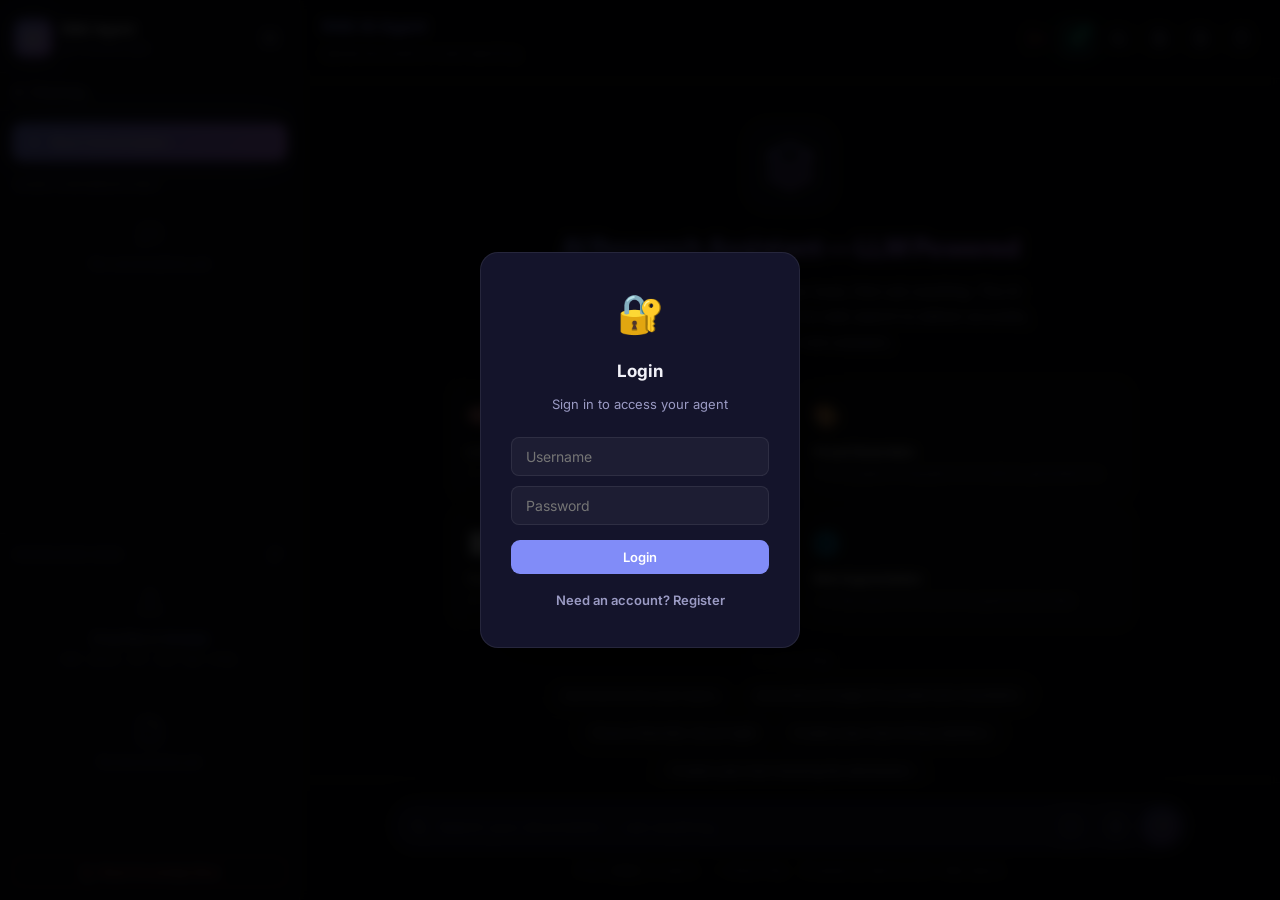
<file: frontend/index.html>
<!DOCTYPE html>
<html lang="en">

<head>
  <meta charset="UTF-8" />
  <meta name="viewport" content="width=device-width, initial-scale=1.0, maximum-scale=1.0, user-scalable=no" />
  <title>RAG AI Agent — Intelligent Document Q&A</title>
  <meta name="google-site-verification" content="cD8STXQ11xFkAw_o3fAVNS91DM0KNdyApPcJ_hYRT2w" />
  <meta name="description" content="Upload documents and get AI-powered answers with source citations." />
  <link rel="preconnect" href="https://fonts.googleapis.com" />
  <link rel="preconnect" href="https://fonts.gstatic.com" crossorigin />
  <link
    href="https://fonts.googleapis.com/css2?family=Inter:wght@300;400;500;600;700;800&family=JetBrains+Mono:wght@400;500&display=swap"
    rel="stylesheet" />
  <link rel="stylesheet" href="index.css?v=3" />
</head>

<body>

  <!-- ══════════════════════════════════ SIDEBAR ══════════════════════════════════ -->
  <aside class="sidebar" id="sidebar">
    <div class="sidebar-header">
      <div class="logo">
        <div class="logo-icon">
          <svg width="22" height="22" viewBox="0 0 24 24" fill="none">
            <path d="M12 2L2 7l10 5 10-5-10-5zM2 17l10 5 10-5M2 12l10 5 10-5" stroke="currentColor" stroke-width="2"
              stroke-linecap="round" stroke-linejoin="round" />
          </svg>
        </div>
        <div class="logo-text">
          <span class="logo-name">RAG Agent</span>
          <span class="logo-tagline">AI-Powered Q&A</span>
        </div>
      </div>
      <button class="sidebar-toggle" id="sidebarToggle" title="Toggle Sidebar">
        <svg width="18" height="18" viewBox="0 0 24 24" fill="none" stroke="currentColor" stroke-width="2">
          <path d="M3 12h18M3 6h18M3 18h18" />
        </svg>
      </button>
    </div>

    <!-- Status -->
    <div class="status-bar" id="statusBar">
      <div class="status-dot" id="statusDot"></div>
      <span class="status-text" id="statusText">Checking...</span>
      <span class="status-docs" id="statusDocs" hidden></span>
    </div>

    <!-- New Chat -->
    <button class="new-chat-btn" id="newChatBtn">
      <svg width="16" height="16" viewBox="0 0 24 24" fill="none" stroke="currentColor" stroke-width="2.5">
        <line x1="12" y1="5" x2="12" y2="19" />
        <line x1="5" y1="12" x2="19" y2="12" />
      </svg>
      New Conversation
    </button>

    <!-- Chat History -->
    <div class="sidebar-section" id="chatHistorySection">
      <div class="section-header">
        <span class="section-title">Saved Conversations</span>
      </div>
      <div class="chat-list" id="chatList">
        <div class="chat-empty" id="chatEmpty">
          <svg width="24" height="24" viewBox="0 0 24 24" fill="none" stroke="currentColor" stroke-width="1.5">
            <path d="M21 15a2 2 0 0 1-2 2H7l-4 4V5a2 2 0 0 1 2-2h14a2 2 0 0 1 2 2z" />
          </svg>
          <p>No conversations yet</p>
        </div>
      </div>
    </div>

    <!-- Knowledge Base -->
    <div class="sidebar-section">
      <div class="section-header">
        <span class="section-title">Knowledge Base</span>
        <button class="section-action" id="refreshDocsBtn" title="Refresh">
          <svg width="13" height="13" viewBox="0 0 24 24" fill="none" stroke="currentColor" stroke-width="2.5">
            <path d="M23 4v6h-6" />
            <path d="M20.49 15a9 9 0 1 1-2.12-9.36L23 10" />
          </svg>
        </button>
      </div>

      <!-- Upload Zone -->
      <div class="upload-zone" id="uploadZone">
        <input type="file" id="fileInput" multiple accept=".pdf,.docx,.doc,.txt,.md,.csv,.html,.htm" hidden />
        <div class="upload-icon">
          <svg width="26" height="26" viewBox="0 0 24 24" fill="none" stroke="currentColor" stroke-width="1.5">
            <path d="M21 15v4a2 2 0 0 1-2 2H5a2 2 0 0 1-2-2v-4" />
            <polyline points="17 8 12 3 7 8" />
            <line x1="12" y1="3" x2="12" y2="15" />
          </svg>
        </div>
        <p class="upload-text">Drop files or <span class="upload-link">browse</span></p>
        <p class="upload-hint">PDF · DOCX · TXT · CSV · MD · HTML</p>
      </div>

      <!-- Progress -->
      <div class="upload-progress" id="uploadProgress" hidden>
        <div class="progress-bar">
          <div class="progress-fill" id="progressFill"></div>
        </div>
        <span class="progress-label" id="progressLabel">Uploading...</span>
      </div>

      <!-- Doc List -->
      <div class="doc-list" id="docList">
        <div class="doc-empty" id="docEmpty">
          <svg width="28" height="28" viewBox="0 0 24 24" fill="none" stroke="currentColor" stroke-width="1.5">
            <path d="M14 2H6a2 2 0 0 0-2 2v16a2 2 0 0 0 2 2h12a2 2 0 0 0 2-2V8z" />
            <polyline points="14 2 14 8 20 8" />
          </svg>
          <p>No documents yet</p>
        </div>
      </div>

      <!-- Reset -->
      <button class="reset-btn" id="resetKbBtn">
        <svg width="13" height="13" viewBox="0 0 24 24" fill="none" stroke="currentColor" stroke-width="2">
          <polyline points="1 4 1 10 7 10" />
          <path d="M3.51 15a9 9 0 1 0 .49-3.55" />
        </svg>
        Reset Knowledge Base
      </button>
    </div>
  </aside>

  <!-- ══════════════════════════════════ MAIN ══════════════════════════════════ -->
  <main class="main" id="main">

    <!-- Top Header -->
    <header class="chat-header">
      <button class="mobile-menu-btn" id="mobileMenuBtn">
        <svg width="20" height="20" viewBox="0 0 24 24" fill="none" stroke="currentColor" stroke-width="2">
          <path d="M3 12h18M3 6h18M3 18h18" />
        </svg>
      </button>
      <div class="header-info">
        <h1 class="header-title" id="headerTitle">RAG AI Agent</h1>
        <span class="header-sub" id="headerSub">Upload documents to start searching</span>
      </div>
      <div class="header-actions">
        <button class="header-btn" id="logoutBtn" title="Logout" style="color: var(--red);">
          <svg width="17" height="17" viewBox="0 0 24 24" fill="none" stroke="currentColor" stroke-width="2">
            <path d="M9 21H5a2 2 0 0 1-2-2V5a2 2 0 0 1 2-2h4"></path>
            <polyline points="16 17 21 12 16 7"></polyline>
            <line x1="21" y1="12" x2="9" y2="12"></line>
          </svg>
        </button>
        <button class="header-btn web-search-toggle active" id="webSearchToggle"
          title="Web Search: ON — Click to toggle">
          <svg width="17" height="17" viewBox="0 0 24 24" fill="none" stroke="currentColor" stroke-width="2">
            <circle cx="12" cy="12" r="10" />
            <line x1="2" y1="12" x2="22" y2="12" />
            <path d="M12 2a15.3 15.3 0 0 1 4 10 15.3 15.3 0 0 1-4 10 15.3 15.3 0 0 1-4-10 15.3 15.3 0 0 1 4-10z" />
          </svg>
        </button>
        <button class="header-btn" id="topicSearchBtn" title="Keyword Search & Topic Navigation">
          <svg width="17" height="17" viewBox="0 0 24 24" fill="none" stroke="currentColor" stroke-width="2">
            <circle cx="11" cy="11" r="8" />
            <line x1="21" y1="21" x2="16.65" y2="16.65" />
            <line x1="8" y1="11" x2="14" y2="11" />
            <line x1="11" y1="8" x2="11" y2="14" />
          </svg>
        </button>
        <button class="header-btn" id="generateQuizBtn" title="Auto Generate Quiz">
          <svg width="17" height="17" viewBox="0 0 24 24" fill="none" stroke="currentColor" stroke-width="2">
            <path d="M14 2H6a2 2 0 0 0-2 2v16a2 2 0 0 0 2 2h12a2 2 0 0 0 2-2V8z"></path>
            <polyline points="14 2 14 8 20 8"></polyline>
            <line x1="16" y1="13" x2="8" y2="13"></line>
            <line x1="16" y1="17" x2="8" y2="17"></line>
            <polyline points="10 9 9 9 8 9"></polyline>
          </svg>
        </button>
        <button class="header-btn" id="generatePdfBtn" title="Generate PDF on Topic">
          <svg width="17" height="17" viewBox="0 0 24 24" fill="none" stroke="currentColor" stroke-width="2">
            <path d="M14 2H6a2 2 0 0 0-2 2v16a2 2 0 0 0 2 2h12a2 2 0 0 0 2-2V8z"></path>
            <polyline points="14 2 14 8 20 8"></polyline>
            <line x1="12" y1="18" x2="12" y2="12"></line>
            <polyline points="9 15 12 12 15 15"></polyline>
          </svg>
        </button>
        <button class="header-btn" id="clearChatBtn" title="Clear conversation">
          <svg width="17" height="17" viewBox="0 0 24 24" fill="none" stroke="currentColor" stroke-width="2">
            <polyline points="3 6 5 6 21 6" />
            <path d="M19 6v14a2 2 0 0 1-2 2H7a2 2 0 0 1-2-2V6m3 0V4a2 2 0 0 1 2-2h4a2 2 0 0 1 2 2v2" />
          </svg>
        </button>
        <button class="header-btn" id="headerMoreBtn" title="More Actions">
          <svg width="17" height="17" viewBox="0 0 24 24" fill="none" stroke="currentColor" stroke-width="2.5">
            <circle cx="12" cy="12" r="1.5" />
            <circle cx="12" cy="5" r="1.5" />
            <circle cx="12" cy="19" r="1.5" />
          </svg>
        </button>
        <div class="header-dropdown" id="headerDropdown" hidden>
          <button class="dropdown-item active" id="dropdownWebSearch" title="Toggle Web Search">
            <svg width="16" height="16" viewBox="0 0 24 24" fill="none" stroke="currentColor" stroke-width="2">
              <circle cx="12" cy="12" r="10" />
              <line x1="2" y1="12" x2="22" y2="12" />
              <path d="M12 2a15.3 15.3 0 0 1 4 10 15.3 15.3 0 0 1-4 10 15.3 15.3 0 0 1-4-10 15.3 15.3 0 0 1 4-10z" />
            </svg>
            <span>Web Search</span>
          </button>
          <button class="dropdown-item" id="dropdownQuiz" title="Generate Quiz">
            <svg width="16" height="16" viewBox="0 0 24 24" fill="none" stroke="currentColor" stroke-width="2">
              <path d="M14 2H6a2 2 0 0 0-2 2v16a2 2 0 0 0 2 2h12a2 2 0 0 0 2-2V8z"></path>
              <polyline points="14 2 14 8 20 8"></polyline>
              <line x1="16" y1="13" x2="8" y2="13"></line>
              <line x1="16" y1="17" x2="8" y2="17"></line>
              <polyline points="10 9 9 9 8 9"></polyline>
            </svg>
            <span>Generate Quiz</span>
          </button>
          <button class="dropdown-item" id="dropdownPdf" title="Generate PDF on Topic">
            <svg width="16" height="16" viewBox="0 0 24 24" fill="none" stroke="currentColor" stroke-width="2">
              <path d="M14 2H6a2 2 0 0 0-2 2v16a2 2 0 0 0 2-2V8z"></path>
              <polyline points="14 2 14 8 20 8"></polyline>
              <line x1="12" y1="18" x2="12" y2="12"></line>
              <polyline points="9 15 12 12 15 15"></polyline>
            </svg>
            <span>Generate PDF</span>
          </button>
          <button class="dropdown-item" id="dropdownClear" style="color: var(--red);" title="Clear conversation">
            <svg width="16" height="16" viewBox="0 0 24 24" fill="none" stroke="currentColor" stroke-width="2">
              <polyline points="3 6 5 6 21 6" />
              <path d="M19 6v14a2 2 0 0 1-2 2H7a2 2 0 0 1-2-2V6m3 0V4a2 2 0 0 1 2-2h4a2 2 0 0 1 2 2v2" />
            </svg>
            <span>Clear Chat</span>
          </button>
        </div>
      </div>
    </header>

    <!-- Messages / Welcome Area -->
    <div class="chat-area" id="chatArea">

      <!-- Welcome Screen (shown before first query) -->
      <div class="welcome-screen" id="welcomeScreen">
        <div class="welcome-icon">
          <svg width="52" height="52" viewBox="0 0 24 24" fill="none">
            <path d="M12 2L2 7l10 5 10-5-10-5z" stroke="url(#wg)" stroke-width="1.5" stroke-linecap="round"
              stroke-linejoin="round" />
            <path d="M2 17l10 5 10-5" stroke="url(#wg)" stroke-width="1.5" stroke-linecap="round"
              stroke-linejoin="round" />
            <path d="M2 12l10 5 10-5" stroke="url(#wg)" stroke-width="1.5" stroke-linecap="round"
              stroke-linejoin="round" />
            <defs>
              <linearGradient id="wg" x1="2" y1="2" x2="22" y2="22" gradientUnits="userSpaceOnUse">
                <stop stop-color="#818cf8" />
                <stop offset="1" stop-color="#c084fc" />
              </linearGradient>
            </defs>
          </svg>
        </div>
        <h2 class="welcome-title">AI Research Assistant — LLM Powered</h2>
        <p class="welcome-desc">Upload documents to your knowledge base, then ask anything. The AI combines your
          documents with real-time web search to deliver accurate, cited, and up-to-date answers.</p>

        <div class="welcome-cards">
          <div class="wcard">
            <div class="wcard-icon">🧠</div>
            <h3>LLM Intelligence</h3>
            <p>Powered by Gemini with smart multi-source reasoning</p>
          </div>
          <div class="wcard">
            <div class="wcard-icon">🎨</div>
            <h3>Visual Generation</h3>
            <p>Charts, graphs, infographics & timelines generated live</p>
          </div>
          <div class="wcard">
            <div class="wcard-icon">📄</div>
            <h3>Your Documents</h3>
            <p>PDF, DOCX, TXT, CSV — your private knowledge base</p>
          </div>
          <div class="wcard">
            <div class="wcard-icon">🌐</div>
            <h3>Web Augmentation</h3>
            <p>Live web search for current & supplementary data</p>
          </div>
        </div>

        <p class="suggestions-label">Try searching:</p>
        <div class="suggestion-chips" id="suggestionChips">
          <button class="chip">Summarize the main topics</button>
          <button class="chip">Generate an image of a sunset over mountains</button>
          <button class="chip">Draw a futuristic city at night</button>
          <button class="chip">Create a bar chart of key statistics</button>
          <button class="chip">Create a pie chart showing the distribution</button>
        </div>
      </div>

      <!-- Chat messages injected here -->
      <div class="messages" id="messages"></div>
    </div>

    <!-- ══════════ SEARCH BAR ══════════ -->
    <div class="search-area" id="searchArea">
      <div class="search-bar-wrap">
        <!-- Attached files preview area -->
        <div class="attached-files-preview" id="attachedFilesPreview" hidden></div>

        <div class="search-bar" id="searchBar">
          <span class="search-icon-left">
            <svg width="19" height="19" viewBox="0 0 24 24" fill="none" stroke="currentColor" stroke-width="2.2"
              stroke-linecap="round" stroke-linejoin="round">
              <circle cx="11" cy="11" r="8" />
              <line x1="21" y1="21" x2="16.65" y2="16.65" />
            </svg>
          </span>
          <input type="text" class="search-input" id="chatInput" placeholder="Search your documents — ask anything..."
            maxlength="4000" autocomplete="off" />
          <!-- Attach file button -->
          <button type="button" class="search-attach-btn" id="attachBtn" title="Attach files (PDF, images, docs)">
            <svg width="18" height="18" viewBox="0 0 24 24" fill="none" stroke="currentColor" stroke-width="2.5"
              stroke-linecap="round" stroke-linejoin="round">
              <line x1="12" y1="5" x2="12" y2="19"></line>
              <line x1="5" y1="12" x2="19" y2="12"></line>
            </svg>
          </button>
          <button type="button" class="search-submit" id="voiceBtn" title="Voice Search">
            <svg width="18" height="18" viewBox="0 0 24 24" fill="none" stroke="currentColor" stroke-width="2.2"
              stroke-linecap="round" stroke-linejoin="round">
              <path d="M12 2a3 3 0 0 0-3 3v7a3 3 0 0 0 6 0V5a3 3 0 0 0-3-3Z"></path>
              <path d="M19 10v2a7 7 0 0 1-14 0v-2"></path>
              <line x1="12" y1="19" x2="12" y2="22"></line>
            </svg>
          </button>
          <button class="search-submit" id="sendBtn" disabled title="Search">
            <svg width="18" height="18" viewBox="0 0 24 24" fill="none" stroke="currentColor" stroke-width="2.5"
              stroke-linecap="round" stroke-linejoin="round">
              <line x1="22" y1="2" x2="11" y2="13" />
              <polygon points="22 2 15 22 11 13 2 9 22 2" />
            </svg>
          </button>
        </div>
      </div>
      <!-- Hidden file input (must be outside the search-bar flex container to work reliably) -->
      <input type="file" id="chatFileInput" multiple
        accept=".pdf,.docx,.doc,.txt,.md,.csv,.html,.htm,.png,.jpg,.jpeg,.gif,.webp,.bmp,.svg"
        style="display:none;position:absolute;width:0;height:0;overflow:hidden" />
      <p class="search-hint">Press <kbd>Enter</kbd> to search &nbsp;·&nbsp; <svg width="12" height="12"
          viewBox="0 0 24 24" fill="none" stroke="currentColor" stroke-width="2.5"
          style="vertical-align:-1px;opacity:.5">
          <line x1="12" y1="5" x2="12" y2="19"></line>
          <line x1="5" y1="12" x2="19" y2="12"></line>
        </svg> Attach files &nbsp;·&nbsp; Powered by Gemini LLM + Web Search</p>
    </div>

  </main>

  <!-- Topic Search Panel -->
  <div class="topic-search-overlay" id="topicSearchOverlay" hidden>
    <div class="topic-search-panel" id="topicSearchPanel">
      <div class="topic-panel-header">
        <div class="topic-panel-title-row">
          <div class="topic-panel-icon">
            <svg width="20" height="20" viewBox="0 0 24 24" fill="none" stroke="currentColor" stroke-width="2">
              <circle cx="11" cy="11" r="8" />
              <line x1="21" y1="21" x2="16.65" y2="16.65" />
            </svg>
          </div>
          <div>
            <h2 class="topic-panel-title">Keyword Search</h2>
            <p class="topic-panel-subtitle">Find topics & sections across all documents</p>
          </div>
        </div>
        <button class="topic-panel-close" id="topicSearchClose" title="Close">
          <svg width="18" height="18" viewBox="0 0 24 24" fill="none" stroke="currentColor" stroke-width="2.5">
            <line x1="18" y1="6" x2="6" y2="18" />
            <line x1="6" y1="6" x2="18" y2="18" />
          </svg>
        </button>
      </div>
      <div class="topic-search-input-wrap">
        <svg class="topic-search-icon" width="16" height="16" viewBox="0 0 24 24" fill="none" stroke="currentColor"
          stroke-width="2.2">
          <circle cx="11" cy="11" r="8" />
          <line x1="21" y1="21" x2="16.65" y2="16.65" />
        </svg>
        <input type="text" class="topic-search-input" id="topicSearchInput"
          placeholder='Search keywords, e.g. "Encryption", "Machine Learning"...' autocomplete="off" />
        <button class="topic-search-go" id="topicSearchGo" title="Search">
          <svg width="16" height="16" viewBox="0 0 24 24" fill="none" stroke="currentColor" stroke-width="2.5">
            <polyline points="9 18 15 12 9 6" />
          </svg>
        </button>
      </div>
      <div class="topic-search-stats" id="topicSearchStats" hidden></div>
      <div class="topic-search-results" id="topicSearchResults">
        <div class="topic-empty-state" id="topicEmptyState">
          <div class="topic-empty-icon">🔍</div>
          <p class="topic-empty-title">Search your documents</p>
          <p class="topic-empty-desc">Enter a keyword to find all relevant sections, topics, and pages across your
            uploaded PDFs and documents.</p>
          <div class="topic-suggestion-chips">
            <button class="topic-chip" data-keyword="summary">Summary</button>
            <button class="topic-chip" data-keyword="introduction">Introduction</button>
            <button class="topic-chip" data-keyword="conclusion">Conclusion</button>
            <button class="topic-chip" data-keyword="methodology">Methodology</button>
            <button class="topic-chip" data-keyword="results">Results</button>
          </div>
        </div>
        <div class="topic-loading" id="topicLoading" hidden>
          <div class="topic-loading-spinner"></div>
          <p>Searching documents...</p>
        </div>
      </div>
    </div>
  </div>

  <!-- Toast container -->
  <div class="toast-container" id="toastContainer"></div>

  <!-- Confirm modal -->
  <div class="modal-overlay" id="confirmModal" hidden>
    <div class="modal">
      <div class="modal-icon">⚠️</div>
      <h3 class="modal-title" id="modalTitle">Confirm Action</h3>
      <p class="modal-body" id="modalBody">Are you sure?</p>
      <div class="modal-actions">
        <button class="modal-btn modal-cancel" id="modalCancel">Cancel</button>
        <button class="modal-btn modal-confirm" id="modalConfirm">Confirm</button>
      </div>
    </div>
  </div>

  <!-- Topic PDF Generation Modal -->
  <div class="modal-overlay" id="pdfTopicModal" hidden>
    <div class="modal">
      <div class="modal-icon">📄</div>
      <h3 class="modal-title">Generate PDF Report</h3>
      <p class="modal-body" style="font-size: 13px; color: var(--t2); line-height: 1.6; margin-bottom: 12px;">Enter the
        topic you want to generate a detailed, structured PDF report for. The report will be automatically added to your
        Knowledge Base.</p>
      <div class="modal-input-wrap" style="margin: 15px 0; width: 100%;">
        <input type="text" id="pdfTopicInput" placeholder="e.g., Quantum Computing, Neural Networks, Photosynthesis..."
          style="width: 100%; padding: 10px 14px; border-radius: 8px; border: 1px solid var(--border); background: var(--bg-card); color: var(--t1); font-family: inherit; font-size: 14px; outline: none; transition: border-color 0.2s;" />
      </div>
      <div class="modal-actions">
        <button class="modal-btn modal-cancel" id="pdfTopicCancel">Cancel</button>
        <button class="modal-btn modal-confirm" id="pdfTopicConfirm"
          style="background: var(--indigo); border: none; color: #fff;">Generate</button>
      </div>
    </div>
  </div>

  <!-- Auth Modal -->
  <div class="modal-overlay" id="authModal" hidden style="z-index: 1000; background: rgba(0,0,0,0.9);">
    <div class="modal" style="max-width: 320px;">
      <div class="modal-icon">🔐</div>
      <h3 class="modal-title" id="authTitle">Login</h3>
      <p class="modal-body" id="authSub">Sign in to access your agent</p>
      <div class="modal-input-wrap"
        style="margin: 15px 0; width: 100%; display: flex; flex-direction: column; gap: 10px;">
        <input type="text" id="authUsername" placeholder="Username"
          style="width: 100%; padding: 10px 14px; border-radius: 8px; border: 1px solid var(--border); background: var(--bg-card); color: var(--t1); font-family: inherit; font-size: 14px; outline: none;" />
        <input type="password" id="authPassword" placeholder="Password"
          style="width: 100%; padding: 10px 14px; border-radius: 8px; border: 1px solid var(--border); background: var(--bg-card); color: var(--t1); font-family: inherit; font-size: 14px; outline: none;" />
      </div>
      <div class="modal-actions" style="flex-direction: column;">
        <button class="modal-btn modal-confirm" id="authSubmitBtn"
          style="background: var(--indigo); border: none; color: #fff; width: 100%;">Login</button>
        <button class="modal-btn modal-cancel" id="authToggleBtn" style="width: 100%; border: none;">Need an account?
          Register</button>
      </div>
    </div>
  </div>

  <script src="app.js?v=4"></script>
</body>

</html>
</file>
<file: frontend/index.css>
/* ── Variables ── */
:root {
  --bg:        #09090f;
  --bg-s:      #0f0f1a;
  --bg-e:      #14142b;
  --bg-card:   rgba(255,255,255,0.04);
  --bg-hover:  rgba(255,255,255,0.07);
  --indigo:    #818cf8;
  --purple:    #c084fc;
  --grad:      linear-gradient(135deg,#818cf8,#c084fc);
  --glow:      0 0 40px rgba(129,140,248,.25);
  --t1:        #f1f1f8;
  --t2:        #9b9bc4;
  --tm:        #5a5a80;
  --border:    rgba(255,255,255,.08);
  --bfocus:    rgba(129,140,248,.5);
  --green:     #22d3a5;
  --red:       #f87171;
  --yellow:    #fbbf24;
  --sw:        300px;
  --ease:      cubic-bezier(.4,0,.2,1);
  --dur:       .2s;
}

*,*::before,*::after{box-sizing:border-box;margin:0;padding:0}

html{height:100%}
[hidden] { display: none !important; }

body {
  height: 100vh;
  height: 100dvh;
  display: flex;
  overflow: hidden;
  background: var(--bg);
  color: var(--t1);
  font-family: 'Inter', system-ui, sans-serif;
  font-size: 15px;
  line-height: 1.6;
  -webkit-font-smoothing: antialiased;
}

::-webkit-scrollbar{width:5px}
::-webkit-scrollbar-track{background:transparent}
::-webkit-scrollbar-thumb{background:var(--border);border-radius:99px}

/* ══ SIDEBAR ══ */
.sidebar {
  width: var(--sw);
  min-width: var(--sw);
  height: 100vh;
  height: 100dvh;
  background: var(--bg-s);
  border-right: 1px solid var(--border);
  display: flex;
  flex-direction: column;
  overflow: hidden;
  flex-shrink: 0;
  transition: width var(--dur) var(--ease), min-width var(--dur) var(--ease);
}
.sidebar.collapsed{width:0;min-width:0}

.sidebar-header{
  display:flex;align-items:center;justify-content:space-between;
  padding:18px 14px 14px;border-bottom:1px solid var(--border);flex-shrink:0;
}
.logo{display:flex;align-items:center;gap:10px}
.logo-icon{
  width:38px;height:38px;border-radius:10px;background:var(--grad);
  display:flex;align-items:center;justify-content:center;color:#fff;
  flex-shrink:0;box-shadow:var(--glow);
}
.logo-name{display:block;font-size:14px;font-weight:700;color:var(--t1)}
.logo-tagline{display:block;font-size:11px;color:var(--tm)}
.sidebar-toggle{
  background:none;border:1px solid var(--border);border-radius:7px;
  color:var(--t2);width:30px;height:30px;display:flex;align-items:center;
  justify-content:center;cursor:pointer;transition:all var(--dur) var(--ease);
}
.sidebar-toggle:hover{background:var(--bg-hover);color:var(--t1)}

.status-bar{
  display:flex;align-items:center;gap:7px;padding:9px 14px;
  border-bottom:1px solid var(--border);flex-shrink:0;
}
.status-dot{width:8px;height:8px;border-radius:50%;background:var(--tm);flex-shrink:0;transition:background .5s}
.status-dot.ok{background:var(--green);box-shadow:0 0 8px var(--green)}
.status-dot.error{background:var(--red);box-shadow:0 0 8px var(--red)}
.status-dot.warn{background:var(--yellow);box-shadow:0 0 8px var(--yellow)}
.status-dot.pulsing{animation:pdot 1.2s ease-in-out infinite}
@keyframes pdot{0%,100%{opacity:1}50%{opacity:.3}}
.status-text{font-size:12px;color:var(--t2);flex:1}
.status-docs{font-size:11px;color:var(--tm);background:var(--bg-card);padding:2px 7px;border-radius:99px;border:1px solid var(--border)}

.new-chat-btn{
  margin:12px 12px 6px;display:flex;align-items:center;gap:9px;padding:11px 14px;
  background:var(--grad);border:none;border-radius:10px;color:#fff;font-size:13px;
  font-weight:600;font-family:inherit;cursor:pointer;box-shadow:var(--glow);
  transition:opacity var(--dur),transform var(--dur);
}
.new-chat-btn:hover{opacity:.85;transform:translateY(-1px)}

.sidebar-section{display:flex;flex-direction:column;flex:1;overflow:hidden}
.section-header{display:flex;align-items:center;justify-content:space-between;padding:10px 14px 6px;flex-shrink:0}
.section-title{font-size:10px;font-weight:600;color:var(--tm);text-transform:uppercase;letter-spacing:1px}
.section-action{background:none;border:none;color:var(--tm);cursor:pointer;padding:4px;border-radius:5px;display:flex;align-items:center;transition:color var(--dur),background var(--dur)}
.section-action:hover{color:var(--t1);background:var(--bg-hover)}

.upload-zone{
  margin:0 12px 8px;border:2px dashed var(--border);border-radius:10px;
  padding:16px 10px;text-align:center;cursor:pointer;transition:all var(--dur) var(--ease);flex-shrink:0;
}
.upload-zone:hover,.upload-zone.drag-over{border-color:var(--indigo);background:rgba(129,140,248,.06)}
.upload-icon{color:var(--tm);margin-bottom:7px}
.upload-zone:hover .upload-icon{color:var(--indigo)}
.upload-text{font-size:12px;color:var(--t2)}
.upload-link{color:var(--indigo);font-weight:500}
.upload-hint{font-size:10px;color:var(--tm);margin-top:3px}

.upload-progress{margin:0 12px 8px;flex-shrink:0}
.progress-bar{height:4px;background:var(--border);border-radius:99px;overflow:hidden;margin-bottom:5px}
.progress-fill{height:100%;background:var(--grad);border-radius:99px;width:0%;transition:width .4s var(--ease)}
.progress-label{font-size:11px;color:var(--tm)}

.doc-list{flex:1;overflow-y:auto;padding:0 6px}
.doc-empty{display:flex;flex-direction:column;align-items:center;gap:7px;padding:24px 14px;color:var(--tm);text-align:center}
.doc-empty p{font-size:12px}
.doc-item{
  display:flex;align-items:flex-start;gap:9px;padding:9px;border-radius:9px;
  cursor:default;transition:background var(--dur);border:1px solid transparent;margin-bottom:3px;
  animation:sin .25s var(--ease);
}
@keyframes sin{from{opacity:0;transform:translateX(-8px)}to{opacity:1;transform:none}}
.doc-item:hover{background:var(--bg-hover);border-color:var(--border)}
.doc-icon{width:30px;height:30px;border-radius:7px;display:flex;align-items:center;justify-content:center;font-size:13px;flex-shrink:0}
.doc-icon.pdf{background:rgba(248,113,113,.12)}
.doc-icon.docx,.doc-icon.doc{background:rgba(96,165,250,.12)}
.doc-icon.txt,.doc-icon.md{background:rgba(52,211,153,.12)}
.doc-icon.csv{background:rgba(251,191,36,.12)}
.doc-icon.html,.doc-icon.htm{background:rgba(251,146,60,.12)}
.doc-info{flex:1;min-width:0}
.doc-name{font-size:11px;font-weight:500;color:var(--t1);white-space:nowrap;overflow:hidden;text-overflow:ellipsis}
.doc-meta{font-size:10px;color:var(--tm);margin-top:1px}
.doc-delete{background:none;border:none;color:var(--tm);cursor:pointer;padding:3px;border-radius:5px;opacity:0;transition:all var(--dur)}
.doc-item:hover .doc-delete{opacity:1}
.doc-delete:hover{color:var(--red);background:rgba(248,113,113,.12)}

.reset-btn{
  display:flex;align-items:center;gap:6px;justify-content:center;
  margin:6px 12px 12px;padding:8px;background:none;
  border:1px solid rgba(248,113,113,.3);border-radius:8px;color:var(--red);
  font-size:11px;font-family:inherit;cursor:pointer;transition:all var(--dur);flex-shrink:0;
}
.reset-btn:hover{background:rgba(248,113,113,.08);border-color:var(--red)}

/* Chat list styles */
.chat-list {
  flex: 1;
  overflow-y: auto;
  padding: 0 6px;
  border-bottom: 1px solid var(--border);
}
.chat-empty {
  display: flex;
  flex-direction: column;
  align-items: center;
  gap: 7px;
  padding: 24px 14px;
  color: var(--tm);
  text-align: center;
}
.chat-empty p {
  font-size: 12px;
}
.chat-item {
  display: flex;
  align-items: center;
  gap: 9px;
  padding: 9px;
  border-radius: 9px;
  cursor: pointer;
  transition: background var(--dur), border-color var(--dur);
  border: 1px solid transparent;
  margin-bottom: 3px;
  animation: sin .25s var(--ease);
  position: relative;
}
.chat-item:hover {
  background: var(--bg-hover);
  border-color: var(--border);
}
.chat-item.active {
  background: rgba(129,140,248,.1);
  border-color: rgba(129,140,248,.25);
}
.chat-icon {
  width: 30px;
  height: 30px;
  border-radius: 7px;
  display: flex;
  align-items: center;
  justify-content: center;
  font-size: 13px;
  flex-shrink: 0;
  background: rgba(192,132,252,.12);
}
.chat-info {
  flex: 1;
  min-width: 0;
}
.chat-name {
  font-size: 11px;
  font-weight: 500;
  color: var(--t1);
  white-space: nowrap;
  overflow: hidden;
  text-overflow: ellipsis;
}
.chat-meta {
  font-size: 10px;
  color: var(--tm);
  margin-top: 1px;
}
.chat-delete {
  background: none;
  border: none;
  color: var(--tm);
  cursor: pointer;
  padding: 3px;
  border-radius: 5px;
  opacity: 0;
  transition: all var(--dur);
  display: flex;
  align-items: center;
  justify-content: center;
}
.chat-item:hover .chat-delete {
  opacity: 1;
}
.chat-delete:hover {
  color: var(--red);
  background: rgba(248,113,113,.12);
}


/* ══ MAIN ══ */
.main {
  flex: 1;
  min-width: 0;
  height: 100vh;
  height: 100dvh;
  display: flex;
  flex-direction: column;
  overflow: hidden;
  background: var(--bg);
}

/* Header */
.chat-header{
  display:flex;align-items:center;gap:12px;padding:14px 22px;
  border-bottom:1px solid var(--border);background:rgba(9,9,15,.85);
  backdrop-filter:blur(12px);flex-shrink:0;z-index:10;
}
.mobile-menu-btn{display:none;background:none;border:none;color:var(--t2);cursor:pointer;padding:5px;border-radius:7px}
.mobile-menu-btn:hover{background:var(--bg-hover)}
.header-info{flex:1}
.header-title{
  font-size:16px;font-weight:700;
  background:var(--grad);-webkit-background-clip:text;-webkit-text-fill-color:transparent;
}
.header-sub{font-size:11px;color:var(--tm)}
.header-actions{display:flex;gap:7px;position:relative}
.header-btn{
  background:none;border:1px solid var(--border);border-radius:7px;
  color:var(--t2);width:34px;height:34px;display:flex;align-items:center;
  justify-content:center;cursor:pointer;transition:all var(--dur);
}
.header-btn:hover{background:var(--bg-hover);color:var(--t1)}

/* Chat area (scrollable) */
.chat-area{
  flex:1;
  overflow-y:auto;
  padding:24px;
  display:flex;
  flex-direction:column;
  min-height:0;
}

/* Welcome */
.welcome-screen{
  display:flex;flex-direction:column;align-items:center;text-align:center;
  max-width:680px;margin:auto;padding:20px 0;animation:fup .5s var(--ease);
}
@keyframes fup{from{opacity:0;transform:translateY(18px)}to{opacity:1;transform:none}}
.welcome-icon{
  width:86px;height:86px;border-radius:22px;background:rgba(129,140,248,.08);
  display:flex;align-items:center;justify-content:center;margin-bottom:18px;
  border:1px solid rgba(129,140,248,.2);animation:float 4s ease-in-out infinite;
}
@keyframes float{0%,100%{transform:translateY(0)}50%{transform:translateY(-7px)}}
.welcome-title{font-size:26px;font-weight:800;letter-spacing:-.5px;margin-bottom:10px;background:var(--grad);-webkit-background-clip:text;-webkit-text-fill-color:transparent}
.welcome-desc{font-size:14px;color:var(--t2);max-width:480px;margin-bottom:28px;line-height:1.8}
.welcome-cards{display:grid;grid-template-columns:repeat(2,1fr);gap:10px;width:100%;margin-bottom:24px}
.wcard{background:var(--bg-card);border:1px solid var(--border);border-radius:14px;padding:16px;text-align:left;transition:all var(--dur)}
.wcard:hover{background:var(--bg-hover);border-color:rgba(129,140,248,.3);transform:translateY(-2px)}
.wcard-icon{font-size:22px;margin-bottom:8px}
.wcard h3{font-size:12px;font-weight:600;color:var(--t1);margin-bottom:4px}
.wcard p{font-size:11px;color:var(--tm);line-height:1.5}
.suggestions-label{font-size:12px;color:var(--tm);margin-bottom:10px}
.suggestion-chips{display:flex;flex-wrap:wrap;gap:7px;justify-content:center}
.chip{
  background:var(--bg-card);border:1px solid var(--border);border-radius:99px;
  padding:7px 14px;font-size:12px;color:var(--t2);cursor:pointer;font-family:inherit;
  transition:all var(--dur);
}
.chip:hover{border-color:var(--indigo);color:var(--indigo);background:rgba(129,140,248,.07)}

/* Messages */
.messages{display:flex;flex-direction:column;gap:18px;max-width:780px;margin:0 auto;width:100%}
.message{display:flex;gap:12px;animation:fup .3s var(--ease)}
.message.user{flex-direction:row-reverse}
.message-avatar{width:34px;height:34px;border-radius:9px;flex-shrink:0;display:flex;align-items:center;justify-content:center;font-size:15px}
.message.user .message-avatar{background:var(--grad)}
.message.assistant .message-avatar{background:rgba(129,140,248,.1);border:1px solid rgba(129,140,248,.2)}
.message-body{flex:1;max-width:80%}
.message.user .message-body{display:flex;flex-direction:column;align-items:flex-end}
.message-bubble{padding:12px 16px;border-radius:14px;font-size:14px;line-height:1.75}
.message.user .message-bubble{background:var(--grad);color:#fff;border-bottom-right-radius:3px}
.message.assistant .message-bubble{background:var(--bg-e);border:1px solid var(--border);border-bottom-left-radius:3px;color:var(--t1)}
.message-bubble.streaming::after{content:'▋';animation:blink .7s step-end infinite;margin-left:2px;color:var(--indigo)}
@keyframes blink{0%,100%{opacity:1}50%{opacity:0}}
.message-bubble p{margin:0 0 7px}
.message-bubble p:last-child{margin-bottom:0}
.message-bubble code{font-family:'JetBrains Mono',monospace;font-size:12px;background:rgba(255,255,255,.08);padding:2px 5px;border-radius:4px}
.message-bubble pre{background:rgba(0,0,0,.3);border:1px solid var(--border);border-radius:9px;padding:12px;margin:8px 0;overflow-x:auto}
.message-bubble pre code{background:none;padding:0}
.message-bubble strong{color:var(--indigo);font-weight:600}
.message-time{font-size:10px;color:var(--tm);margin-top:5px}

/* Loading dots */
.message-loading .dot-spin{display:flex;gap:5px;padding:12px 16px;background:var(--bg-e);border:1px solid var(--border);border-radius:14px;border-bottom-left-radius:3px;width:fit-content}
.dot-spin span{width:7px;height:7px;border-radius:50%;background:var(--indigo);animation:db 1.2s ease-in-out infinite}
.dot-spin span:nth-child(2){animation-delay:.2s}
.dot-spin span:nth-child(3){animation-delay:.4s}
@keyframes db{0%,80%,100%{transform:scale(.6);opacity:.4}40%{transform:scale(1.1);opacity:1}}

/* Sources */
.sources-panel{margin-top:9px;border:1px solid var(--border);border-radius:11px;overflow:hidden}
.sources-toggle{display:flex;align-items:center;gap:7px;width:100%;padding:9px 12px;background:var(--bg-card);border:none;color:var(--t2);cursor:pointer;font-size:11px;font-family:inherit;transition:background var(--dur)}
.sources-toggle:hover{background:var(--bg-hover)}
.sources-toggle svg{transition:transform var(--dur) var(--ease)}
.sources-toggle.open svg{transform:rotate(180deg)}
.sources-badge{background:rgba(129,140,248,.15);color:var(--indigo);border-radius:99px;padding:2px 7px;font-size:10px;font-weight:600;margin-left:auto}
.sources-list{display:none}
.sources-list.open{display:block}
.source-item{display:flex;gap:9px;padding:9px 12px;border-top:1px solid var(--border);transition:background var(--dur)}
.source-item:hover{background:var(--bg-hover)}
.source-num{width:20px;height:20px;border-radius:5px;background:rgba(129,140,248,.15);color:var(--indigo);font-size:10px;font-weight:700;display:flex;align-items:center;justify-content:center;flex-shrink:0}
.source-content{flex:1;min-width:0}
.source-file{font-size:11px;font-weight:600;color:var(--t1);margin-bottom:2px}
.source-snippet{font-size:10px;color:var(--tm);line-height:1.5}
.source-score{font-size:9px;color:var(--green);background:rgba(34,211,165,.1);border-radius:99px;padding:2px 6px;flex-shrink:0;align-self:flex-start}

/* ══ SEARCH BAR ══ */
.search-area {
  flex-shrink: 0;
  padding: 16px 24px 20px;
  border-top: 1px solid var(--border);
  background: rgba(9,9,15,.95);
  backdrop-filter: blur(16px);
}
.search-bar-wrap {
  max-width: 800px;
  margin: 0 auto;
}
.search-bar {
  display: flex;
  align-items: center;
  gap: 0;
  background: var(--bg-e);
  border: 1.5px solid var(--border);
  border-radius: 50px;
  height: 54px;
  padding: 0 8px 0 18px;
  transition: border-color var(--dur), box-shadow var(--dur);
  box-shadow: 0 4px 20px rgba(0,0,0,.35);
}
.search-bar:focus-within {
  border-color: var(--bfocus);
  box-shadow: 0 0 0 3px rgba(129,140,248,.12), 0 4px 20px rgba(0,0,0,.35);
}
.search-icon-left {
  color: var(--tm);
  display: flex;
  align-items: center;
  flex-shrink: 0;
  margin-right: 10px;
  transition: color var(--dur);
}
.search-bar:focus-within .search-icon-left { color: var(--indigo); }
.search-input {
  flex: 1;
  background: none;
  border: none;
  outline: none;
  color: var(--t1);
  font-size: 14.5px;
  font-family: inherit;
  height: 100%;
}
.search-input::placeholder { color: var(--tm); }
.search-submit {
  width: 40px;
  height: 40px;
  border-radius: 50%;
  border: none;
  background: var(--grad);
  color: #fff;
  cursor: pointer;
  display: flex;
  align-items: center;
  justify-content: center;
  flex-shrink: 0;
  transition: all var(--dur);
  box-shadow: 0 2px 12px rgba(129,140,248,.4);
}
.search-submit:disabled { opacity: .35; cursor: not-allowed; box-shadow: none; }
.search-submit:not(:disabled):hover { transform: scale(1.08); box-shadow: 0 4px 18px rgba(129,140,248,.6); }
#voiceBtn { background: var(--bg-card); color: var(--tm); box-shadow: none; border: 1px solid var(--border); margin-right: 5px; }
#voiceBtn:hover { background: var(--bg-hover); color: var(--t1); transform: scale(1.05); }
#voiceBtn.listening { background: var(--red); color: white; border-color: var(--red); animation: pulseRed 1.5s infinite; }
@keyframes pulseRed { 0% { box-shadow: 0 0 0 0 rgba(248,113,113,0.7); } 70% { box-shadow: 0 0 0 10px rgba(248,113,113,0); } 100% { box-shadow: 0 0 0 0 rgba(248,113,113,0); } }
.search-hint {
  font-size: 11px;
  color: var(--tm);
  text-align: center;
  margin-top: 9px;
}
.search-hint kbd {
  background: var(--bg-card);
  border: 1px solid var(--border);
  border-radius: 4px;
  padding: 1px 5px;
  font-family: inherit;
  font-size: 10px;
}

/* ══ TOAST ══ */
.toast-container{position:fixed;bottom:22px;right:22px;display:flex;flex-direction:column;gap:7px;z-index:1000}
.toast{display:flex;align-items:center;gap:9px;padding:11px 16px;border-radius:11px;font-size:13px;font-weight:500;backdrop-filter:blur(14px);border:1px solid var(--border);max-width:340px;box-shadow:0 8px 28px rgba(0,0,0,.4);animation:tin .3s var(--ease)}
@keyframes tin{from{opacity:0;transform:translateY(8px) scale(.95)}to{opacity:1;transform:none}}
.toast.success{background:rgba(22,43,32,.95);border-color:rgba(34,211,165,.3);color:var(--green)}
.toast.error{background:rgba(40,18,18,.95);border-color:rgba(248,113,113,.3);color:var(--red)}
.toast.info{background:rgba(18,18,40,.95);border-color:rgba(129,140,248,.3);color:var(--indigo)}
.toast-msg{flex:1}

/* ══ MODAL ══ */
.modal-overlay{position:fixed;inset:0;background:rgba(0,0,0,.7);backdrop-filter:blur(6px);z-index:500;display:flex;align-items:center;justify-content:center;animation:fmo .2s var(--ease)}
@keyframes fmo{from{opacity:0}to{opacity:1}}
.modal-overlay[hidden]{display:none!important}
.modal{background:var(--bg-e);border:1px solid var(--border);border-radius:18px;padding:30px;text-align:center;max-width:360px;width:90%;box-shadow:0 24px 60px rgba(0,0,0,.6);animation:mpop .3s var(--ease)}
@keyframes mpop{from{transform:scale(.85);opacity:0}to{transform:scale(1);opacity:1}}
.modal-icon{font-size:38px;margin-bottom:14px}
.modal-title{font-size:17px;font-weight:700;color:var(--t1);margin-bottom:9px}
.modal-body{font-size:13px;color:var(--t2);line-height:1.6;margin-bottom:22px}
.modal-actions{display:flex;gap:9px;justify-content:center}
.modal-btn{padding:9px 22px;border-radius:9px;font-size:13px;font-weight:600;font-family:inherit;cursor:pointer;transition:all var(--dur)}
.modal-cancel{background:none;border:1px solid var(--border);color:var(--t2)}
.modal-cancel:hover{background:var(--bg-hover)}
.modal-confirm{background:var(--red);border:none;color:#fff}
.modal-confirm:hover{opacity:.88;transform:translateY(-1px)}

/* ══ TOPIC SEARCH PANEL ══ */
.topic-search-overlay {
  position: fixed; inset: 0; z-index: 400;
  background: rgba(0,0,0,.6);
  backdrop-filter: blur(8px);
  display: flex; justify-content: flex-end;
  animation: fmo .2s var(--ease);
}
.topic-search-overlay[hidden] { display: none !important; }

.topic-search-panel {
  width: min(540px, 95vw);
  height: 100vh;
  background: var(--bg-s);
  border-left: 1px solid var(--border);
  display: flex; flex-direction: column;
  box-shadow: -12px 0 60px rgba(0,0,0,.5);
  animation: topicSlideIn .3s var(--ease);
}
@keyframes topicSlideIn { from { transform: translateX(100%); opacity: 0; } to { transform: translateX(0); opacity: 1; } }

.topic-panel-header {
  display: flex; align-items: center; justify-content: space-between;
  padding: 20px 22px 16px; border-bottom: 1px solid var(--border);
  flex-shrink: 0;
}
.topic-panel-title-row { display: flex; align-items: center; gap: 12px; }
.topic-panel-icon {
  width: 42px; height: 42px; border-radius: 12px;
  background: linear-gradient(135deg, rgba(129,140,248,.15), rgba(192,132,252,.15));
  border: 1px solid rgba(129,140,248,.25);
  display: flex; align-items: center; justify-content: center;
  color: var(--indigo); flex-shrink: 0;
}
.topic-panel-title { font-size: 16px; font-weight: 700; color: var(--t1); margin: 0; }
.topic-panel-subtitle { font-size: 11px; color: var(--tm); margin: 2px 0 0; }
.topic-panel-close {
  background: none; border: 1px solid var(--border); border-radius: 8px;
  color: var(--t2); width: 34px; height: 34px;
  display: flex; align-items: center; justify-content: center;
  cursor: pointer; transition: all var(--dur);
}
.topic-panel-close:hover { background: var(--bg-hover); color: var(--t1); }

.topic-search-input-wrap {
  display: flex; align-items: center; gap: 0;
  margin: 16px 18px 0; padding: 0 14px;
  background: var(--bg-e); border: 1.5px solid var(--border);
  border-radius: 12px; height: 48px;
  transition: border-color var(--dur), box-shadow var(--dur);
}
.topic-search-input-wrap:focus-within {
  border-color: var(--bfocus);
  box-shadow: 0 0 0 3px rgba(129,140,248,.1);
}
.topic-search-icon { color: var(--tm); flex-shrink: 0; margin-right: 10px; transition: color var(--dur); }
.topic-search-input-wrap:focus-within .topic-search-icon { color: var(--indigo); }
.topic-search-input {
  flex: 1; background: none; border: none; outline: none;
  color: var(--t1); font-size: 13.5px; font-family: inherit; height: 100%;
}
.topic-search-input::placeholder { color: var(--tm); }
.topic-search-go {
  width: 32px; height: 32px; border-radius: 8px; border: none;
  background: var(--grad); color: #fff; cursor: pointer;
  display: flex; align-items: center; justify-content: center;
  flex-shrink: 0; transition: all var(--dur);
  box-shadow: 0 2px 10px rgba(129,140,248,.3);
}
.topic-search-go:hover { transform: scale(1.08); box-shadow: 0 4px 16px rgba(129,140,248,.5); }

.topic-search-stats {
  display: flex; align-items: center; gap: 10px; flex-wrap: wrap;
  padding: 12px 20px; margin: 0; border-bottom: 1px solid var(--border);
  flex-shrink: 0;
}
.topic-stat-badge {
  display: inline-flex; align-items: center; gap: 5px;
  padding: 4px 10px; border-radius: 99px; font-size: 11px; font-weight: 600;
  border: 1px solid var(--border);
}
.topic-stat-badge.keyword { background: rgba(129,140,248,.1); color: var(--indigo); border-color: rgba(129,140,248,.25); }
.topic-stat-badge.count { background: rgba(34,211,165,.08); color: var(--green); border-color: rgba(34,211,165,.2); }
.topic-stat-badge.docs { background: rgba(251,191,36,.08); color: var(--yellow); border-color: rgba(251,191,36,.2); }

.topic-search-results {
  flex: 1; overflow-y: auto; padding: 14px 18px 24px;
}

/* Document group header */
.topic-doc-group { margin-bottom: 18px; }
.topic-doc-header {
  display: flex; align-items: center; gap: 8px; padding: 8px 0 6px;
  border-bottom: 1px solid rgba(255,255,255,.05); margin-bottom: 8px;
}
.topic-doc-icon { font-size: 16px; }
.topic-doc-name { font-size: 12px; font-weight: 600; color: var(--t1); flex: 1; }
.topic-doc-pages {
  font-size: 10px; color: var(--tm); background: var(--bg-card);
  padding: 2px 8px; border-radius: 99px; border: 1px solid var(--border);
}

/* Result cards */
.topic-result-card {
  background: var(--bg-card); border: 1px solid var(--border);
  border-radius: 12px; padding: 14px 16px; margin-bottom: 8px;
  cursor: pointer; transition: all .25s var(--ease);
  animation: topicCardIn .3s var(--ease) both;
}
.topic-result-card:hover {
  background: var(--bg-hover); border-color: rgba(129,140,248,.3);
  transform: translateX(4px);
  box-shadow: -4px 0 20px rgba(129,140,248,.08);
}
.topic-card-header {
  display: flex; align-items: center; gap: 8px; margin-bottom: 8px;
}
.topic-card-num {
  width: 22px; height: 22px; border-radius: 6px;
  background: rgba(129,140,248,.12); color: var(--indigo);
  font-size: 10px; font-weight: 700;
  display: flex; align-items: center; justify-content: center; flex-shrink: 0;
}
.topic-card-page { font-size: 10px; color: var(--tm); }
.topic-card-relevance {
  margin-left: auto; font-size: 9px; font-weight: 600;
  padding: 2px 7px; border-radius: 99px;
}
.topic-card-relevance.high { background: rgba(34,211,165,.1); color: var(--green); }
.topic-card-relevance.mid { background: rgba(251,191,36,.1); color: var(--yellow); }
.topic-card-relevance.low { background: rgba(248,113,113,.1); color: var(--red); }
.topic-card-exact {
  font-size: 9px; font-weight: 600; padding: 2px 7px;
  border-radius: 99px; background: rgba(129,140,248,.12);
  color: var(--indigo); margin-left: 4px;
}
.topic-card-snippet {
  font-size: 12px; color: var(--t2); line-height: 1.7;
  word-break: break-word;
}
.topic-card-snippet mark {
  background: rgba(129,140,248,.25); color: var(--indigo);
  padding: 1px 3px; border-radius: 3px; font-weight: 600;
}
@keyframes topicCardIn { from { opacity: 0; transform: translateY(8px); } to { opacity: 1; transform: none; } }

/* Empty state */
.topic-empty-state {
  display: flex; flex-direction: column; align-items: center;
  text-align: center; padding: 48px 20px;
}
.topic-empty-icon { font-size: 42px; margin-bottom: 14px; opacity: .6; }
.topic-empty-title { font-size: 15px; font-weight: 600; color: var(--t1); margin-bottom: 6px; }
.topic-empty-desc { font-size: 12px; color: var(--tm); max-width: 320px; line-height: 1.7; margin-bottom: 20px; }
.topic-suggestion-chips { display: flex; flex-wrap: wrap; gap: 6px; justify-content: center; }
.topic-chip {
  background: var(--bg-card); border: 1px solid var(--border); border-radius: 99px;
  padding: 5px 12px; font-size: 11px; color: var(--t2); cursor: pointer;
  font-family: inherit; transition: all var(--dur);
}
.topic-chip:hover { border-color: var(--indigo); color: var(--indigo); background: rgba(129,140,248,.07); }

/* No results */
.topic-no-results {
  text-align: center; padding: 40px 20px;
}
.topic-no-results-icon { font-size: 36px; margin-bottom: 12px; opacity: .5; }
.topic-no-results-title { font-size: 14px; font-weight: 600; color: var(--t1); margin-bottom: 6px; }
.topic-no-results-desc { font-size: 12px; color: var(--tm); }

/* Loading */
.topic-loading {
  display: flex; flex-direction: column; align-items: center; gap: 14px;
  padding: 48px 20px; color: var(--tm); font-size: 13px;
}
.topic-loading-spinner {
  width: 32px; height: 32px; border: 3px solid var(--border);
  border-top-color: var(--indigo); border-radius: 50%;
  animation: topicSpin .8s linear infinite;
}
@keyframes topicSpin { to { transform: rotate(360deg); } }

/* Ask AI button */
.topic-ask-ai-btn {
  display: flex; align-items: center; gap: 6px; justify-content: center;
  margin-top: 16px; padding: 10px 18px;
  background: var(--grad); border: none; border-radius: 10px;
  color: #fff; font-size: 12px; font-weight: 600; font-family: inherit;
  cursor: pointer; width: 100%;
  box-shadow: 0 4px 16px rgba(129,140,248,.3);
  transition: all var(--dur);
}
.topic-ask-ai-btn:hover { opacity: .88; transform: translateY(-1px); box-shadow: 0 6px 24px rgba(129,140,248,.4); }

/* ══ WEB SEARCH TOGGLE ══ */
.web-search-toggle {
  position: relative;
  transition: all var(--dur) var(--ease);
}
.web-search-toggle.active {
  background: linear-gradient(135deg, rgba(34,211,165,.15), rgba(96,165,250,.15));
  border-color: rgba(34,211,165,.4);
  color: var(--green);
  box-shadow: 0 0 12px rgba(34,211,165,.2);
}
.web-search-toggle.active:hover {
  background: linear-gradient(135deg, rgba(34,211,165,.25), rgba(96,165,250,.25));
  box-shadow: 0 0 18px rgba(34,211,165,.35);
}
.web-search-toggle:not(.active) {
  opacity: 0.6;
}
.web-search-toggle:not(.active):hover {
  opacity: 0.85;
}
/* Pulsing dot indicator */
.web-search-toggle.active::after {
  content: '';
  position: absolute;
  top: 4px; right: 4px;
  width: 6px; height: 6px;
  border-radius: 50%;
  background: var(--green);
  box-shadow: 0 0 6px var(--green);
  animation: webDotPulse 2s ease-in-out infinite;
}
@keyframes webDotPulse {
  0%, 100% { opacity: 1; transform: scale(1); }
  50% { opacity: 0.5; transform: scale(0.8); }
}

/* ══ WEB SOURCES PANEL ══ */
.web-sources-panel {
  border-color: rgba(34,211,165,.2);
}
.web-toggle {
  color: var(--green);
}
.web-badge {
  background: rgba(34,211,165,.15);
  color: var(--green);
}
.web-source-item {
  border-top-color: rgba(34,211,165,.1);
}
.web-num {
  background: rgba(34,211,165,.15);
  color: var(--green);
}
.web-source-title {
  color: var(--t1);
}
.web-source-url {
  font-size: 10px;
  color: var(--indigo);
  text-decoration: none;
  word-break: break-all;
  display: block;
  margin: 2px 0;
  transition: color var(--dur);
}
.web-source-url:hover {
  color: var(--purple);
  text-decoration: underline;
}

/* ══ LLM STATUS MESSAGE ══ */
.llm-status-msg {
  display: flex;
  align-items: center;
  gap: 8px;
  padding: 8px 14px;
  margin-bottom: 8px;
  background: linear-gradient(135deg, rgba(34,211,165,.08), rgba(96,165,250,.08));
  border: 1px solid rgba(34,211,165,.2);
  border-radius: 10px;
  font-size: 12px;
  font-weight: 500;
  color: var(--green);
  animation: statusSlideIn .3s var(--ease);
  transition: opacity .3s var(--ease);
}
.llm-status-dot {
  width: 8px;
  height: 8px;
  border-radius: 50%;
  background: var(--green);
  box-shadow: 0 0 8px var(--green);
  animation: llmDotPulse 1s ease-in-out infinite;
  flex-shrink: 0;
}
@keyframes llmDotPulse {
  0%, 100% { opacity: 1; }
  50% { opacity: 0.3; }
}
@keyframes statusSlideIn {
  from { opacity: 0; transform: translateY(-8px); }
  to { opacity: 1; transform: none; }
}

/* ══ GENERATED IMAGES / CHARTS ══ */
.generated-images-container {
  display: flex;
  flex-direction: column;
  gap: 14px;
  margin-top: 14px;
}
.generated-image-card {
  background: linear-gradient(135deg, rgba(129,140,248,.06), rgba(192,132,252,.06));
  border: 1px solid rgba(129,140,248,.2);
  border-radius: 16px;
  overflow: hidden;
  animation: genImageIn .5s var(--ease) both;
  transition: all .3s var(--ease);
}
.generated-image-card:hover {
  border-color: rgba(129,140,248,.4);
  box-shadow: 0 8px 32px rgba(129,140,248,.15), 0 0 0 1px rgba(129,140,248,.1);
  transform: translateY(-2px);
}
@keyframes genImageIn {
  from { opacity: 0; transform: translateY(16px) scale(0.97); }
  to { opacity: 1; transform: none; }
}
.gen-image-header {
  display: flex;
  align-items: center;
  gap: 10px;
  padding: 12px 16px;
  border-bottom: 1px solid rgba(129,140,248,.12);
  background: rgba(129,140,248,.04);
}
.gen-image-badge {
  display: inline-flex;
  align-items: center;
  gap: 5px;
  padding: 4px 10px;
  border-radius: 99px;
  font-size: 10px;
  font-weight: 700;
  text-transform: uppercase;
  letter-spacing: 0.5px;
  background: linear-gradient(135deg, rgba(129,140,248,.15), rgba(192,132,252,.15));
  color: var(--indigo);
  border: 1px solid rgba(129,140,248,.25);
}
.gen-image-title {
  flex: 1;
  font-size: 13px;
  font-weight: 600;
  color: var(--t1);
  white-space: nowrap;
  overflow: hidden;
  text-overflow: ellipsis;
}
.gen-image-download {
  width: 32px;
  height: 32px;
  border-radius: 8px;
  border: 1px solid var(--border);
  background: var(--bg-card);
  color: var(--t2);
  display: flex;
  align-items: center;
  justify-content: center;
  cursor: pointer;
  flex-shrink: 0;
  transition: all var(--dur);
}
.gen-image-download:hover {
  background: var(--grad);
  border-color: transparent;
  color: #fff;
  transform: scale(1.1);
  box-shadow: 0 4px 14px rgba(129,140,248,.4);
}
.gen-image-wrap {
  padding: 8px;
  display: flex;
  justify-content: center;
  background: rgba(0,0,0,.15);
}
.gen-image {
  width: 100%;
  max-width: 700px;
  height: auto;
  border-radius: 10px;
  display: block;
  transition: transform .3s var(--ease);
}
.gen-image:hover {
  transform: scale(1.01);
}

/* Fullscreen image on click (optional via JS) */
.gen-image-fullscreen-overlay {
  position: fixed;
  inset: 0;
  background: rgba(0,0,0,.85);
  backdrop-filter: blur(12px);
  z-index: 600;
  display: flex;
  align-items: center;
  justify-content: center;
  cursor: zoom-out;
  animation: fmo .2s var(--ease);
}
.gen-image-fullscreen-overlay img {
  max-width: 90vw;
  max-height: 90vh;
  border-radius: 12px;
  box-shadow: 0 24px 80px rgba(0,0,0,.6);
}

/* ══ SEARCH BAR ATTACH BUTTON ══ */
.search-attach-btn {
  width: 40px;
  height: 40px;
  border-radius: 50%;
  border: 1px solid var(--border);
  background: var(--bg-card);
  color: var(--tm);
  cursor: pointer;
  display: flex;
  align-items: center;
  justify-content: center;
  flex-shrink: 0;
  margin-right: 5px;
  transition: all var(--dur) var(--ease);
  position: relative;
}
.search-attach-btn:hover {
  background: var(--bg-hover);
  color: var(--t1);
  border-color: var(--indigo);
  transform: scale(1.05);
  box-shadow: 0 0 14px rgba(129,140,248,.2);
}
.search-attach-btn.has-files {
  background: linear-gradient(135deg, rgba(129,140,248,.15), rgba(192,132,252,.15));
  border-color: rgba(129,140,248,.4);
  color: var(--indigo);
  box-shadow: 0 0 12px rgba(129,140,248,.25);
}
.search-attach-btn.has-files::after {
  content: attr(data-count);
  position: absolute;
  top: -4px;
  right: -4px;
  width: 18px;
  height: 18px;
  border-radius: 50%;
  background: var(--grad);
  color: #fff;
  font-size: 9px;
  font-weight: 700;
  display: flex;
  align-items: center;
  justify-content: center;
  box-shadow: 0 2px 8px rgba(129,140,248,.5);
  animation: popIn .3s var(--ease);
}
@keyframes popIn {
  from { transform: scale(0); opacity: 0; }
  to { transform: scale(1); opacity: 1; }
}

/* ══ ATTACHED FILES PREVIEW ══ */
.attached-files-preview {
  display: flex;
  flex-wrap: wrap;
  gap: 8px;
  padding: 10px 12px 8px;
  margin-bottom: 8px;
  background: rgba(129,140,248,.04);
  border: 1px solid rgba(129,140,248,.15);
  border-radius: 16px;
  animation: attachSlideDown .3s var(--ease);
}
.attached-files-preview[hidden] {
  display: none !important;
}
@keyframes attachSlideDown {
  from { opacity: 0; transform: translateY(8px); max-height: 0; }
  to { opacity: 1; transform: none; max-height: 200px; }
}

.attach-chip {
  display: inline-flex;
  align-items: center;
  gap: 7px;
  padding: 6px 10px 6px 6px;
  background: var(--bg-e);
  border: 1px solid var(--border);
  border-radius: 10px;
  font-size: 12px;
  color: var(--t1);
  animation: chipIn .25s var(--ease);
  transition: all var(--dur) var(--ease);
  max-width: 220px;
}
.attach-chip:hover {
  border-color: rgba(129,140,248,.3);
  background: var(--bg-hover);
}
@keyframes chipIn {
  from { opacity: 0; transform: scale(0.85) translateY(4px); }
  to { opacity: 1; transform: none; }
}

.attach-chip-thumb {
  width: 32px;
  height: 32px;
  border-radius: 6px;
  object-fit: cover;
  flex-shrink: 0;
  background: rgba(0,0,0,.2);
  border: 1px solid rgba(255,255,255,.06);
}

.attach-chip-icon {
  width: 32px;
  height: 32px;
  border-radius: 6px;
  display: flex;
  align-items: center;
  justify-content: center;
  font-size: 14px;
  flex-shrink: 0;
}
.attach-chip-icon.pdf { background: rgba(248,113,113,.12); }
.attach-chip-icon.docx, .attach-chip-icon.doc { background: rgba(96,165,250,.12); }
.attach-chip-icon.txt, .attach-chip-icon.md { background: rgba(52,211,153,.12); }
.attach-chip-icon.csv { background: rgba(251,191,36,.12); }
.attach-chip-icon.image { background: rgba(192,132,252,.12); }
.attach-chip-icon.html, .attach-chip-icon.htm { background: rgba(251,146,60,.12); }
.attach-chip-icon.other { background: rgba(129,140,248,.12); }

.attach-chip-info {
  flex: 1;
  min-width: 0;
}

.attach-chip-name {
  font-size: 11px;
  font-weight: 500;
  color: var(--t1);
  white-space: nowrap;
  overflow: hidden;
  text-overflow: ellipsis;
  display: block;
  max-width: 120px;
}

.attach-chip-size {
  font-size: 9px;
  color: var(--tm);
  display: block;
  margin-top: 1px;
}

.attach-chip-remove {
  width: 20px;
  height: 20px;
  border-radius: 50%;
  border: none;
  background: rgba(248,113,113,.1);
  color: var(--red);
  cursor: pointer;
  display: flex;
  align-items: center;
  justify-content: center;
  flex-shrink: 0;
  transition: all var(--dur);
  padding: 0;
}
.attach-chip-remove:hover {
  background: rgba(248,113,113,.25);
  transform: scale(1.15);
}

/* Drop zone overlay on search bar */
.search-bar.drag-active {
  border-color: var(--indigo) !important;
  box-shadow: 0 0 0 3px rgba(129,140,248,.2), 0 0 30px rgba(129,140,248,.15) !important;
  background: rgba(129,140,248,.06);
}

/* Message attachment indicators */
.msg-attachments {
  display: flex;
  flex-wrap: wrap;
  gap: 6px;
  margin-bottom: 8px;
}
.msg-attach-badge {
  display: inline-flex;
  align-items: center;
  gap: 4px;
  padding: 3px 8px;
  border-radius: 6px;
  font-size: 10px;
  font-weight: 500;
  background: rgba(255,255,255,.1);
  color: rgba(255,255,255,.8);
  border: 1px solid rgba(255,255,255,.15);
}
.msg-attach-badge svg {
  width: 10px;
  height: 10px;
  opacity: .7;
}

/* ══ DROPDOWN MENU FOR MOBILE ══ */
#headerMoreBtn {
  display: none;
}

.header-dropdown {
  position: absolute;
  top: calc(100% + 8px);
  right: 0;
  background: var(--bg-e);
  border: 1px solid var(--border);
  border-radius: 12px;
  padding: 6px;
  min-width: 190px;
  box-shadow: 0 10px 30px rgba(0, 0, 0, 0.5);
  display: flex;
  flex-direction: column;
  gap: 4px;
  z-index: 100;
  animation: dropdownFadeIn 0.2s var(--ease);
}

@keyframes dropdownFadeIn {
  from { opacity: 0; transform: translateY(-8px); }
  to { opacity: 1; transform: translateY(0); }
}

.dropdown-item {
  display: flex;
  align-items: center;
  gap: 10px;
  padding: 10px 14px;
  background: none;
  border: none;
  color: var(--t2);
  font-size: 13px;
  font-family: inherit;
  border-radius: 8px;
  cursor: pointer;
  text-align: left;
  transition: all var(--dur) var(--ease);
  width: 100%;
}

.dropdown-item:hover {
  background: var(--bg-hover);
  color: var(--t1);
}

.dropdown-item.active {
  background: rgba(34, 211, 165, 0.1);
  color: var(--green);
}

.dropdown-item svg {
  flex-shrink: 0;
}

/* ══ RESPONSIVE ══ */
@media(max-width:768px){
  .sidebar{position:fixed;top:0;left:0;height:100vh;transform:translateX(-100%);transition:transform var(--dur) var(--ease);width:min(var(--sw), 85vw)!important;min-width:min(var(--sw), 85vw)!important;z-index:200;box-shadow: 10px 0 30px rgba(0,0,0,0.5);}
  .sidebar.mobile-open{transform:translateX(0)}
  .mobile-menu-btn{display:flex}
  .welcome-title{font-size: 20px;}
  .welcome-desc{font-size: 12px; margin-bottom: 16px; padding: 0 10px;}
  .welcome-cards{grid-template-columns:1fr; gap: 8px;}
  .chat-header{padding:10px 14px; gap: 8px;}
  .header-actions{gap: 4px;}
  .header-btn{width:30px; height:30px;}
  .header-btn svg{width:15px; height:15px;}
  .header-title{font-size: 14px;}
  .header-sub{font-size: 10px;}
  .chat-area{padding:14px}
  .search-area{padding:10px 14px 14px;}
  .search-bar{height:46px; padding: 0 4px 0 14px;}
  .search-icon-left{display:none;}
  .search-input{font-size: 14px;}
  .search-submit{width:34px; height:34px;}
  .search-submit svg{width:16px; height:16px;}
  .search-attach-btn{width:34px; height:34px;}
  .search-attach-btn svg{width:16px; height:16px;}
  .message-body{max-width:92%}
  .message-avatar{width:28px; height:28px; font-size:13px;}
  .gen-image-header { padding: 10px 12px; }
  .gen-image-badge { font-size: 9px; }
  .gen-image-title { font-size: 11px; }
  .toast-container{right:10px; left:10px; bottom: 10px; display:flex; align-items:center;}
  .toast{width:100%; max-width:100%;}
  .modal{padding: 20px; max-width:90vw;}
  
  /* Mobile dropdown controls */
  #headerMoreBtn {
    display: flex;
  }
  #webSearchToggle, #generateQuizBtn, #generatePdfBtn, #clearChatBtn {
    display: none !important;
  }
  
  /* Welcome Screen Tweaks */
  .welcome-icon {
    width: 64px !important;
    height: 64px !important;
    border-radius: 16px !important;
    margin-bottom: 12px !important;
  }
  .welcome-icon svg {
    width: 36px !important;
    height: 36px !important;
  }
}
</file>
